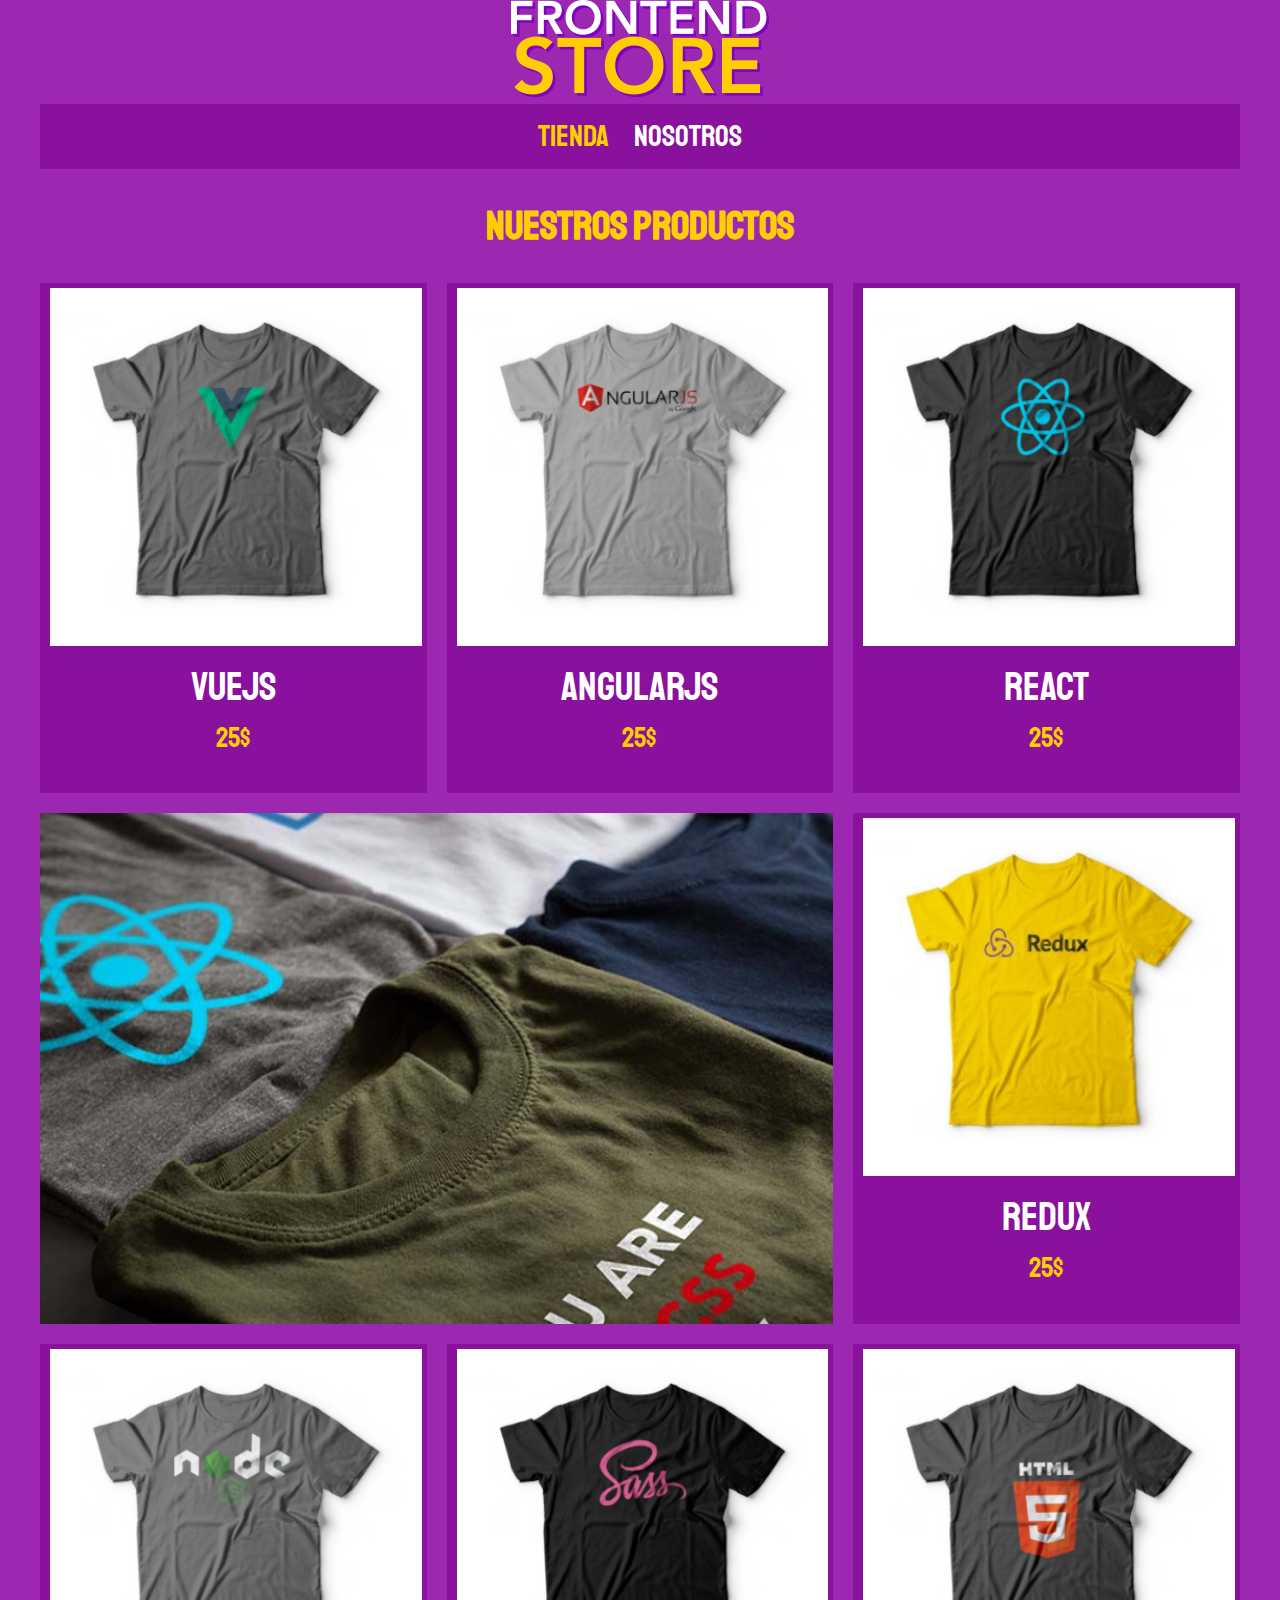
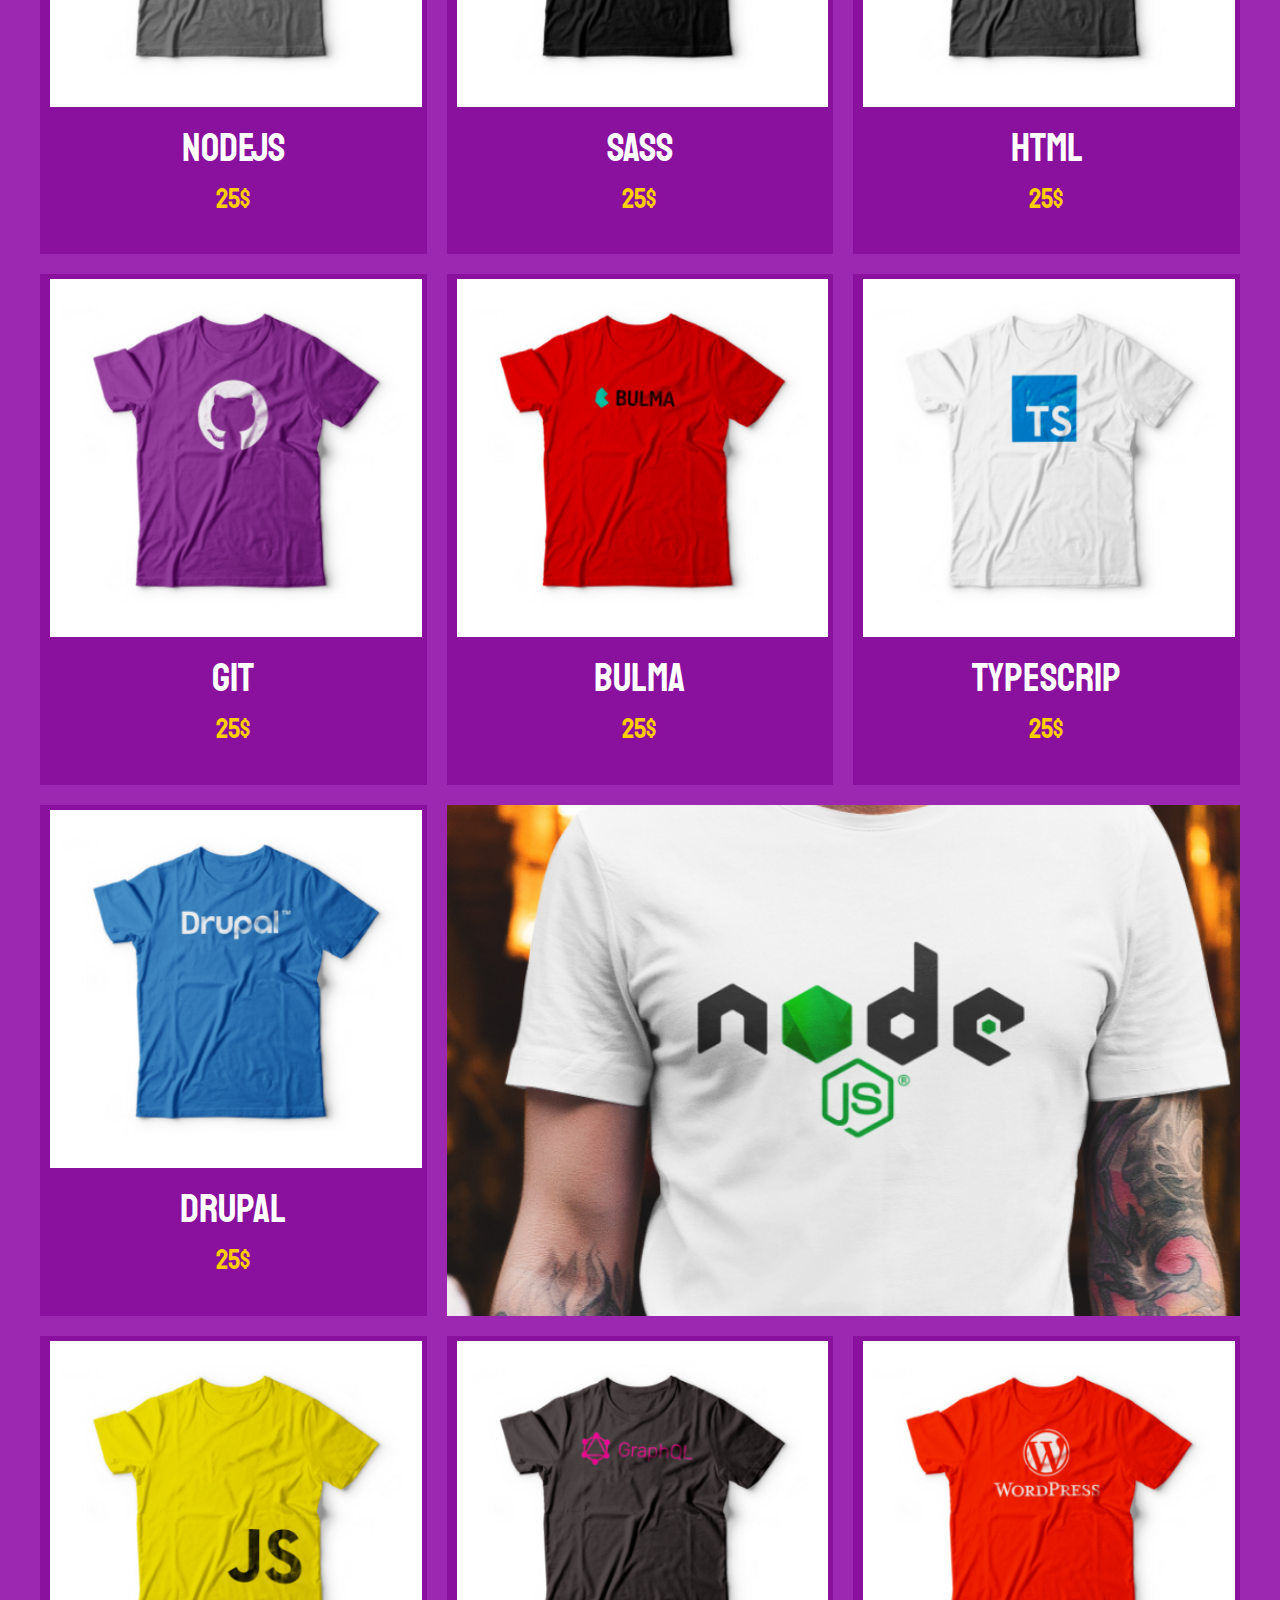
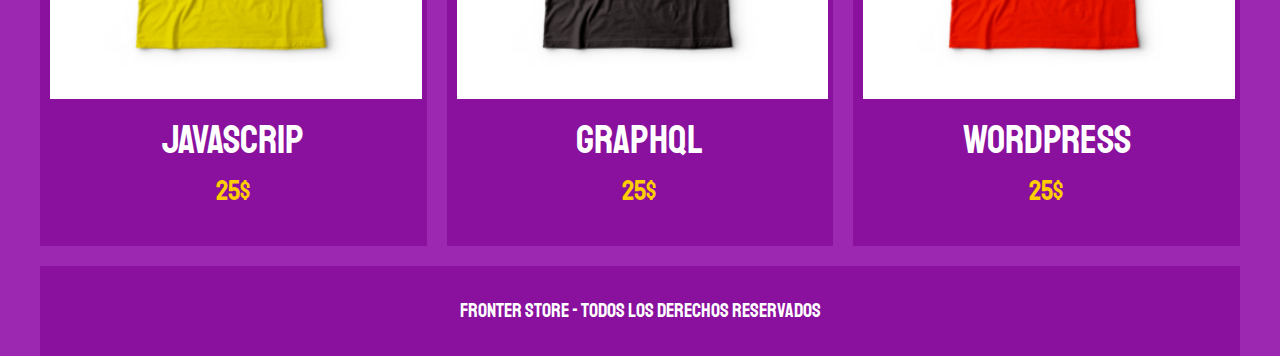
<file: index.html>
<!DOCTYPE html>
<html lang="en">
<head>
    <meta charset="UTF-8">
    <meta name="viewport" content="width=device-width, initial-scale=1.0">
    <link rel="preconnect" href="https://fonts.googleapis.com">
    <link rel="preconnect" href="https://fonts.gstatic.com" crossorigin>
    <link href="https://fonts.googleapis.com/css2?family=Staatliches&display=swap" rel="stylesheet">
    <link rel="preconnect" href="css/normalize.css" crossorigin>
    <link href="css/normalize.css" rel="stylesheet">
    <link rel="preconnect" href="css/style.css" crossorigin>
    <link href="css/style.css" rel="stylesheet">
    <title>Fronter Store</title>
</head>
<body class="contenedor">
  <header class="header">
    <a href="index.html">
      <img class="header__logotipo" src="img/logo.png" alt="Logotipo">
    </a>
  </header>
    <nav class="navegacion">
      <a class="navegacion__enlace navegacion__enlace--activo" href="index.html">Tienda</a>
      <a class="navegacion__enlace" href="nosotros.html">Nosotros</a>
    </nav>
    <main class="contenedor">
      <h1>Nuestros productos</h1>
      <div class="grid">
        <div class="producto">
          <a href="producto.html" class="producto">
            <img src="img/1.jpg" alt="Vuejs" class="producto__imagen">
            <div class="producto__informacion">
              <p class="producto__nombre">Vuejs</p>
              <p class="producto__precio">25$</p>
            </div>
          </a>
        </div>
        <div class="producto">
          <a href="producto.html" class="producto">
            <img src="img/2.jpg" alt="AngularJs" class="producto__imagen">
            <div class="producto__informacion">
              <p class="producto__nombre">AngularJs</p>
              <p class="producto__precio">25$</p>  
            </div>
          </a>
        </div>
        <div class="producto">
          <a href="producto.html" class="producto">
            <img src="img/3.jpg" alt="React" class="producto__imagen">
            <div class="producto__informacion">
              <p class="producto__nombre">React</p>
              <p class="producto__precio">25$</p>
            </div>
          </a>
        </div>
        <div class="producto">
          <a href="producto.html" class="producto">
            <img src="img/4.jpg" alt="Redux" class="producto__imagen">
            <div class="producto__informacion">
              <p class="producto__nombre">Redux</p>
              <p class="producto__precio">25$</p>
            </div>
          </a>
        </div>
        <div class="producto">
          <a href="producto.html" class="producto">
            <img src="img/5.jpg" alt="NodeJS" class="producto__imagen">
            <div class="producto__informacion">
              <p class="producto__nombre">NodeJS</p>
              <p class="producto__precio">25$</p>
            </div>
          </a>
        </div>
        <div class="producto">
          <a href="producto.html" class="producto">
            <img src="img/6.jpg" alt="SASS" class="producto__imagen">
            <div class="producto__informacion">
              <p class="producto__nombre">SASS</p>
              <p class="producto__precio">25$</p>
            </div>
          </a>
        </div>
        <div class="producto">
          <a href="producto.html" class="producto">
            <img src="img/7.jpg" alt="HTML" class="producto__imagen">
            <div class="producto__informacion">
              <p class="producto__nombre">HTML</p>
              <p class="producto__precio">25$</p>
            </div>
          </a>
        </div>
        <div class="producto">
          <a href="producto.html" class="producto">
            <img src="img/8.jpg" alt="GIT" class="producto__imagen">
            <div class="producto__informacion">
              <p class="producto__nombre">GIT</p>
              <p class="producto__precio">25$</p>
            </div>
          </a>
        </div>
        <div class="producto">
          <a href="producto.html" class="producto">
            <img src="img/9.jpg" alt="Bulma" class="producto__imagen">
            <div class="producto__informacion">
              <p class="producto__nombre">Bulma</p>
              <p class="producto__precio">25$</p>
            </div>
          </a>
        </div>
        <div class="producto">
          <a href="producto.html" class="producto">
            <img src="img/10.jpg" alt="TipeScrip" class="producto__imagen">
            <div class="producto__informacion">
              <p class="producto__nombre">TypeScrip</p>
              <p class="producto__precio">25$</p>
            </div>
          </a>
        </div>
        <div class="producto">
          <a href="producto.html" class="producto">
            <img src="img/11.jpg" alt="Drupal" class="producto__imagen">
          <div class="producto__informacion">
            <p class="producto__nombre">Drupal</p>
            <p class="producto__precio">25$</p>
          </div>  
          </a>
        </div>
        <div class="producto">
          <a href="producto.html" class="producto">
            <img src="img/12.jpg" alt="JavaScrip" class="producto__imagen">
            <div class="producto__informacion">
              <p class="producto__nombre">JavaScrip</p>
              <p class="producto__precio">25$</p>
            </div>
          </a>
        </div>
        <div class="producto">
          <a href="producto.html" class="producto">
            <img src="img/13.jpg" alt="GraphQL" class="producto__imagen">
            <div class="producto__informacion">
              <p class="producto__nombre">GraphQL</p>
              <p class="producto__precio">25$</p>
            </div>
          </a>
        </div>
        <div class="producto">
          <a href="producto.html" class="producto">
            <img src="img/14.jpg" alt="WordPress" class="producto__imagen">
            <div class="producto__informacion">
              <p class="producto__nombre">WordPress</p>
              <p class="producto__precio">25$</p>
            </div>  
          </a>
        </div>
        <div class="grafico grafico--camisas"></div>
        <div class="grafico grafico--node"></div>
      </div>
    </main>

    <footer class="footer">
      <p class="footer__texto">Fronter Store - Todos los derechos reservados</p>
    </footer>
</body>
</html>
</file>
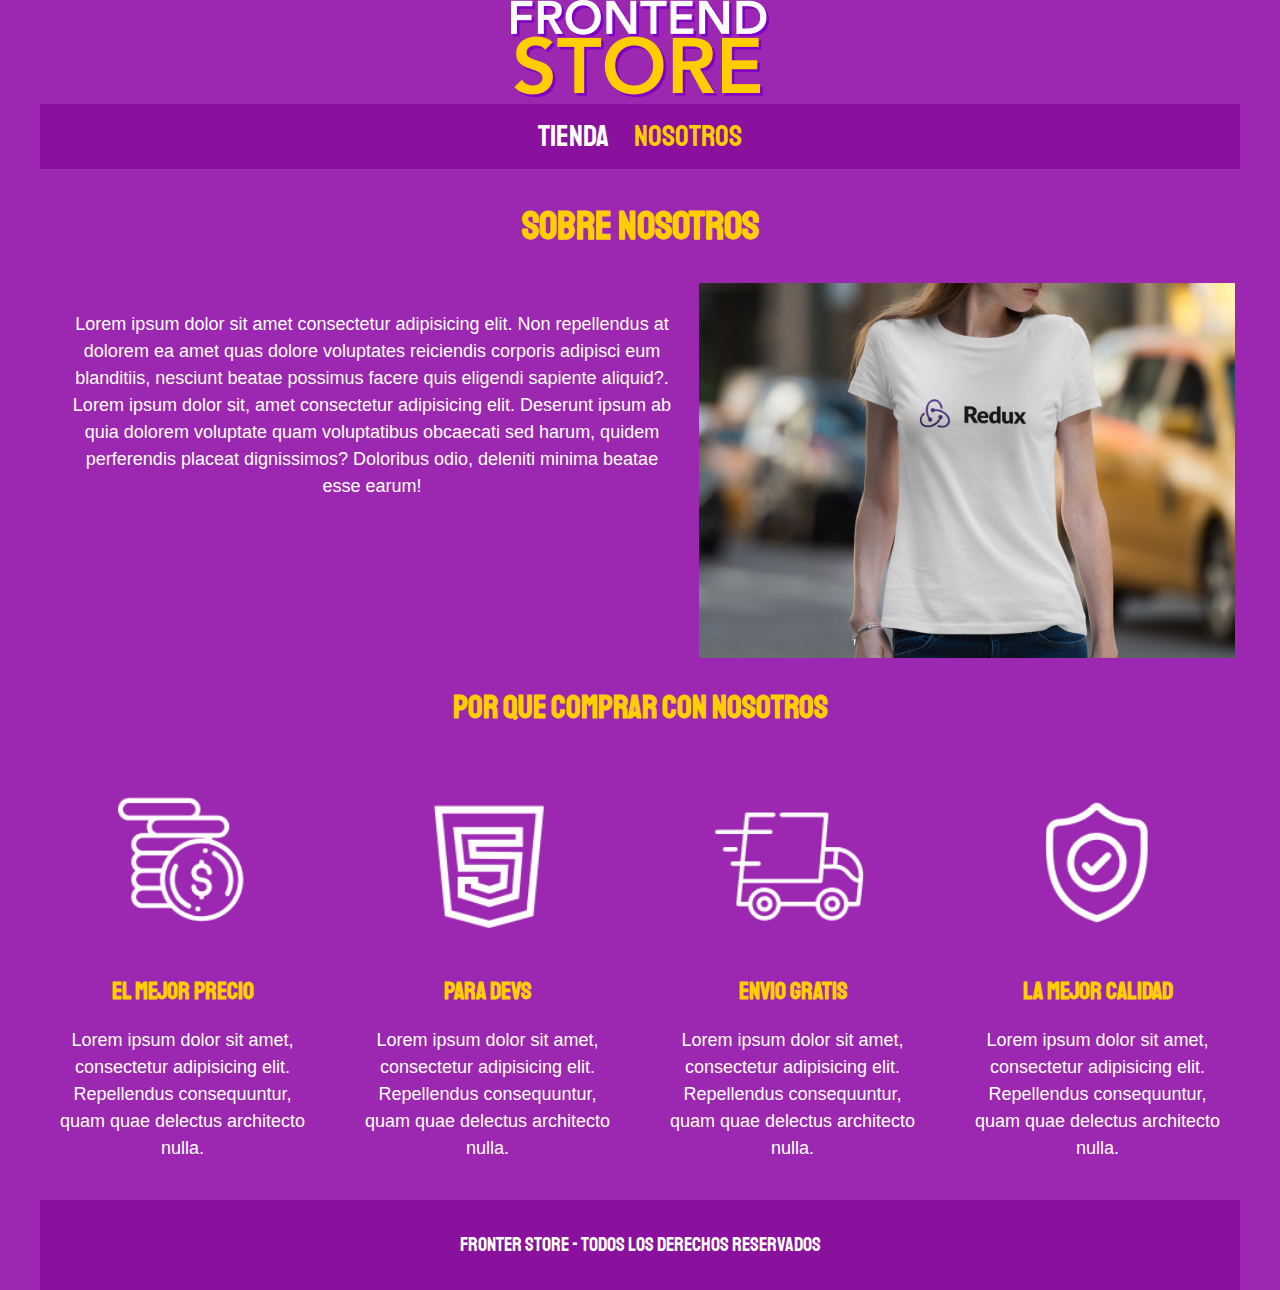
<file: nosotros.html>
<!DOCTYPE html>
<html lang="en">
<head>
    <meta charset="UTF-8">
    <meta name="viewport" content="width=device-width, initial-scale=1.0">
    <link rel="preconnect" href="https://fonts.googleapis.com">
    <link rel="preconnect" href="https://fonts.gstatic.com" crossorigin>
    <link href="https://fonts.googleapis.com/css2?family=Staatliches&display=swap" rel="stylesheet">
    <link rel="preconnect" href="css/normalize.css" crossorigin>
    <link href="css/normalize.css" rel="stylesheet">
    <link rel="preconnect" href="css/style.css" crossorigin>
    <link href="css/style.css" rel="stylesheet">
    <title>Fronter Store</title>
</head>
<body class="contenedor">
  <header class="header">
    <a href="index.html">
      <img class="header__logotipo" src="img/logo.png" alt="Logotipo">
    </a>
  </header>
    <nav class="navegacion">
      <a class="navegacion__enlace" href="index.html">Tienda</a>
      <a class="navegacion__enlace navegacion__enlace--activo" href="nosotros.html">Nosotros</a>
    </nav>
    <main class="contenedor">
      <h1>Sobre nosotros</h1>
      <div class="nosotros">
        <p class="nosotros__texto">
            Lorem ipsum dolor sit amet consectetur adipisicing elit. Non repellendus at dolorem ea amet quas dolore voluptates reiciendis corporis adipisci eum blanditiis, nesciunt beatae possimus facere quis eligendi sapiente aliquid?.
            Lorem ipsum dolor sit, amet consectetur adipisicing elit. Deserunt ipsum ab quia dolorem voluptate quam voluptatibus obcaecati sed harum, quidem perferendis placeat dignissimos? Doloribus odio, deleniti minima beatae esse earum!
        </p>
        <img src="/img/nosotros.jpg" alt="Nosotros" class="nosotros__imagen">
      </div>
      <section class="contenedor">
        <h2>Por que comprar con nosotros</h2>
        <div class="bloques">
          <div class="bloque">
            <img src="img/icono_1.png" alt="Por que comprar" class="bloque__imagen">
            <h3 class="bloque__titulo">El mejor precio</h3>
            <p>Lorem ipsum dolor sit amet, consectetur adipisicing elit. Repellendus consequuntur, quam quae delectus architecto nulla.</p>
          </div><!--bloque-->
          <div class="bloque">
            <img src="img/icono_2.png" alt="Por que comprar" class="bloque__imagen">
            <h3 class="bloque__titulo">Para devs</h3>
            <p>Lorem ipsum dolor sit amet, consectetur adipisicing elit. Repellendus consequuntur, quam quae delectus architecto nulla.</p>
          </div><!--bloque-->
          <div class="bloque">
            <img src="img/icono_3.png" alt="Por que comprar" class="bloque__imagen">
            <h3 class="bloque__titulo">Envio gratis</h3>
            <p>Lorem ipsum dolor sit amet, consectetur adipisicing elit. Repellendus consequuntur, quam quae delectus architecto nulla.</p>
          </div><!--bloque-->
          <div class="bloque">
            <img src="img/icono_4.png" alt="Por que comprar" class="bloque__imagen">
            <h3 class="bloque__titulo">La mejor calidad</h3>
            <p>Lorem ipsum dolor sit amet, consectetur adipisicing elit. Repellendus consequuntur, quam quae delectus architecto nulla.</p>
          </div><!--bloque-->
        </div>
      </section>
    </main>

    <footer class="footer">
      <p class="footer__texto">Fronter Store - Todos los derechos reservados</p>
    </footer>
</body>
</html>
</file>
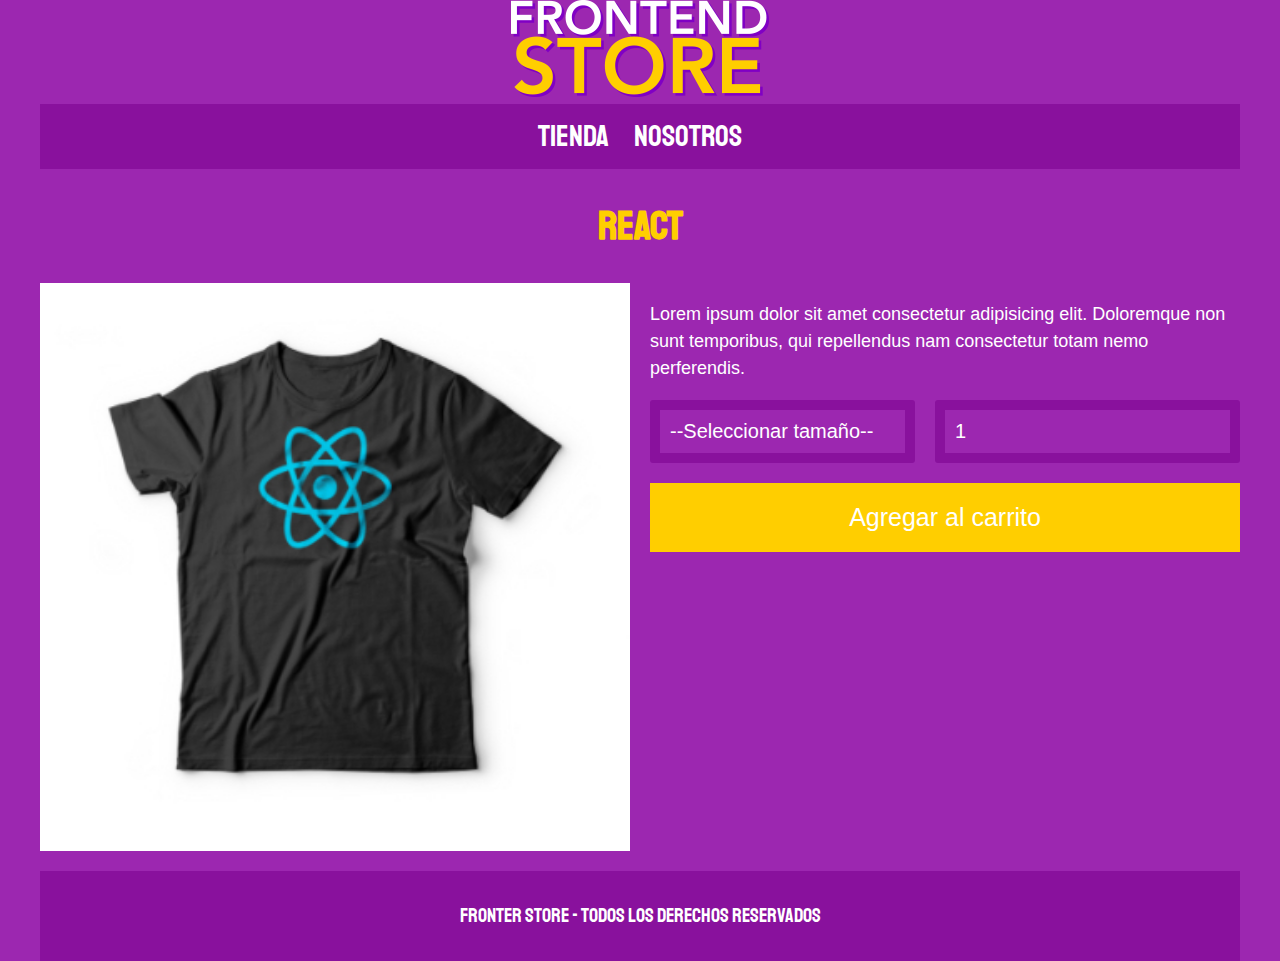
<file: producto.html>
<!DOCTYPE html>
<html lang="en">
<head>
    <meta charset="UTF-8">
    <meta name="viewport" content="width=device-width, initial-scale=1.0">
    <link rel="preconnect" href="https://fonts.googleapis.com">
    <link rel="preconnect" href="https://fonts.gstatic.com" crossorigin>
    <link href="https://fonts.googleapis.com/css2?family=Staatliches&display=swap" rel="stylesheet">
    <link rel="preconnect" href="css/normalize.css" crossorigin>
    <link href="css/normalize.css" rel="stylesheet">
    <link rel="preconnect" href="css/style.css" crossorigin>
    <link href="css/style.css" rel="stylesheet">
    <title>Fronter Store</title>
</head>
<body class="contenedor">
  <header class="header">
    <a href="index.html">
      <img class="header__logotipo" src="img/logo.png" alt="Logotipo">
    </a>
  </header>
    <nav class="navegacion">
      <a class="navegacion__enlace" href="index.html">Tienda</a>
      <a class="navegacion__enlace" href="nosotros.html">Nosotros</a>
    </nav>
    <main class="contenedor">
      <h1>React</h1>
      <div class="camisa">
        <img src="img/3.jpg" alt="Imagen camisa" class="camisa__imagen">
        <div class="camisa__contenido">
            <p>Lorem ipsum dolor sit amet consectetur adipisicing elit. Doloremque non sunt temporibus, qui repellendus nam consectetur totam nemo perferendis.</p>
            <form class="formulario">
                <select class="formulario__campo" name="tamaño" id="tamaño">
                    <option disabled selected>--Seleccionar tamaño--</option>
                    <option value="Pequeñó">Pequeñó</option>
                    <option value="Mediano">Mediano</option>
                    <option value="Grande">Grande</option>
                </select>
                <input class="formulario__campo" type="number" min="0" value="1">
                <input class="formulario__submit" type="submit" value="Agregar al carrito">
            </form>
        </div>
      </div>
    </main>

    <footer class="footer">
      <p class="footer__texto">Fronter Store - Todos los derechos reservados</p>
    </footer>
</body>
</html>
</file>
<file: css/style.css>
:root{
    --primario: #9c27b0;
    --primarioOscuro: #89119d;
    --secundario: #ffce00;
    --secundarioOscuro: rgb(233, 287, 2);
    --blanco: #fff;
    --negro: #212121;

    --fuentePrincipal: "Staatliches", sans-serif;
}

html {
    box-sizing: border-box;
    font-size: 62.5%;
  }
*, *:before, *:after {
    box-sizing: inherit;
}
/* Globales */
body{
    background-color: var(--primario);
    font-size: 1.6rem;
    line-height: 1.5;
}

.contenedor{
    max-width: 120rem;
    margin:0 auto;
}
p{
    font-size: 1.8rem;
    font-family:Arial, Helvetica, sans-serif ;
    color: var(--blanco);
}
a{
    text-decoration: none;
}
img{
    width: 100%;
}
h1, h2, h3{
    color:var(--secundario);
    text-align: center;
    font-family: var(--fuentePrincipal);
}
h1{
    font-size: 4rem;
}
h2{
    font-size: 3.2rem;
}
h3{
    font-size: 2.4rem;
}
/* Header */
.header{
    display: flex;
    justify-content: center;
}
.header__logo{
    margin: 3rem 0;
}

/* Navegacion */
.navegacion{
    display: flex;
    justify-content: center;
    gap: 2.5rem;
    padding: 1rem 0;
    background-color: var(--primarioOscuro);
}
.navegacion__enlace{
    font-family: var(--fuentePrincipal);
    font-size: 3rem;
    color: var(--blanco);
}
.navegacion__enlace:hover, .navegacion__enlace--activo{
    color: var(--secundario);
}


.footer{
    background-color: var(--primarioOscuro);
    margin-top: 2rem;
    padding: 1rem 0;
}
.footer__texto{
    font-family: var(--fuentePrincipal);
    text-align: center;
    font-size: 2rem;
}
/* Grid */
.grid{
    display: grid;
    grid-template-columns: repeat(2, minmax(0, 1fr));
    gap: 2rem;
}
@media (min-width: 768px) { 
    .grid{
        grid-template-columns: repeat(3, 1fr);
    } 
}

/* Producto */
.producto{
    background-color: var(--primarioOscuro);
    padding: 0.5rem ;
}
.producto__imagen{
    width: 100%;
    padding-right: 0.5rem;
}
.producto__nombre{
    font-size: 4rem;
}
.producto__precio{
    font-size: 2.8rem;
    color: var(--secundario);
}
.producto__nombre, .producto__precio{
    font-family: var(--fuentePrincipal);
    text-align: center;
    margin: 1rem 0;
    line-height: 1.2;
}

.grafico{
    grid-column: 1 / 3;
    min-height: 25rem;
    background-position: center;
    background-repeat: no-repeat;
    background-size: cover;
}
.grafico--camisas{
    background-image: url(../img/grafico1.jpg);
    grid-row: 2 / 3;
}
.grafico--node{
    background-image: url(../img/grafico2.jpg);
    grid-row: 8 / 9 ;
}
@media (min-width: 768px) { 
    .grafico--node{
        grid-row: 5 / 6 ;
        grid-column: 2 / 4;
    } 
}

/* Nosotros */

.nosotros{
    display: flex;
    flex-direction: column-reverse;
    justify-content: center;
    margin: 0 0.5rem;
}
@media (min-width: 768px) { 
    .nosotros{
        flex-direction: row;
    }
}
.nosotros__texto{
    text-align: center;
    padding: 1rem 2rem;
}
@media (min-width: 768px) { 
    .nosotros__imagen{
        width: 50%;
    } 
}
/* Bloques */
.bloques{
    display: grid;
    grid-template-columns: repeat(2, auto);
    gap:2rem;
}
@media (min-width: 768px) { 
    .bloques{
        grid-template-columns: repeat(4, auto);
    } 
}

.bloque{
    text-align: center;
    padding: 0 1rem;
}
.bloque__titulo{
    margin: 0;
}

/* Producto */

.camisa{
    display: grid;
}
@media (min-width: 768px) { 
     .camisa{
        grid-template-columns: repeat(2, 1fr);
        column-gap: 2rem;
     }
}
.formulario__contenido{
    margin: 0 auto;
    text-align: center;
}
.formulario{
    display: grid;
    gap: 2rem;
    grid-template-columns: repeat(2, 1fr);
}
.formulario__campo{
    padding: 1rem;
    color: var(--blanco);
    border-radius: 0.3rem;
    border-width: 1rem  ;
    border-style: solid;
    border-color: var(--primarioOscuro);
    background-color: transparent;
    font-size: 2rem;
    font-family: Arial, Helvetica, sans-serif;
    appearance: none;
}
.formulario__submit{
    background-color:var(--secundario);
    width: 100%;
    border: none;
    padding: 2rem;
    color: var(--blanco);
    font-size: 2.5rem;
    transition: background-color .3s ease;
    grid-column: 1 /3;
}
.formulario__submit:hover{
    cursor: pointer;
    background-color: var(--secundarioOscuro);
}
</file>
